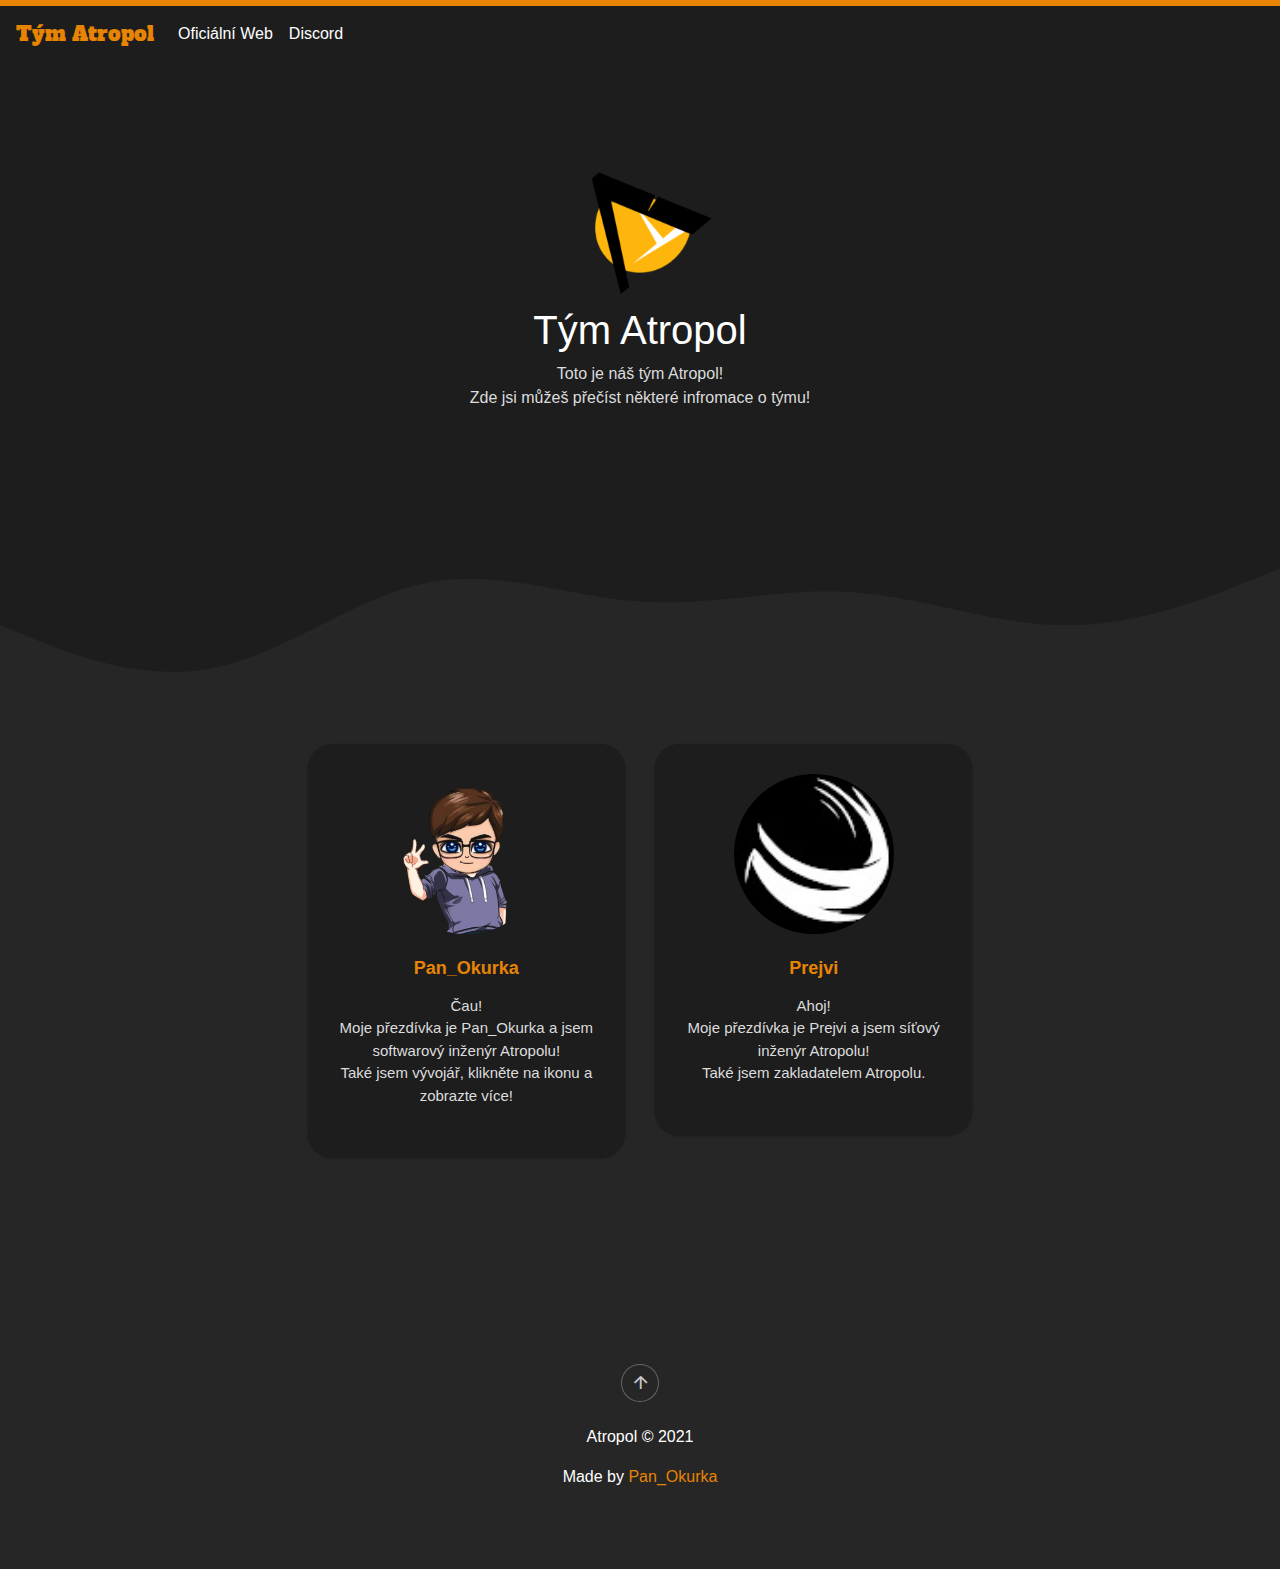
<file: index.html>
<!DOCTYPE html>
    <head>
        <meta charset="utf-8">
        <meta name="viewport" content="width=device-width, initial-scale=1.0, shrink-to-fit=no">
        <title>Tým Atropol</title>
        <meta name="description" content="Atropol Developers Website">
        <meta name="theme-color" content="#e78403">
        <link rel="icon" type="image/png" sizes="300x250" href="assets/img/Logo-Atropol.png">
        <link rel="stylesheet" href="assets/bootstrap/css/bootstrap.min.css">
        <link rel="stylesheet" href="https://fonts.googleapis.com/css?family=Alfa+Slab+One">
        <link rel="stylesheet" href="assets/fonts/font-awesome.min.css">
        <link rel="stylesheet" href="assets/fonts/ionicons.min.css">
        <link rel="stylesheet" href="https://cdnjs.cloudflare.com/ajax/libs/animate.css/3.5.2/animate.min.css">
        <link rel="stylesheet" href="assets/css/main.css">
    </head>
    <body style="background-color: var(--background);">
        <div id="top" style="height: 12px;">
            <nav class="navbar navbar-light navbar-expand fixed-top" style="color: var(--main-color);border-top-width: 6px;border-top-style: solid;background: var(--background);">
                <div class="container-fluid"><a class="navbar-brand" href="#" style="color: var(--main-color);font-family: 'Alfa Slab One', cursive;">Tým Atropol</a><button data-toggle="collapse" class="navbar-toggler" data-target="#navcol-1"><span class="sr-only">Toggle navigation</span><span class="navbar-toggler-icon"></span></button>
                    <div
                        class="collapse navbar-collapse" id="navcol-1">
                        <ul class="nav navbar-nav">
                            <li class="nav-item"><a class="nav-link active smoothScroll" href="https://atropol.net/" style="color: var(--text-color);">Oficiální Web</a></li>
                            <li class="nav-item"><a class="nav-link smoothScroll" href="https://dsc.gg/prejvi-army" style="color: var(--text-color);">Discord</a></li>
                        </ul>
                </div>
        </div>
        </nav>
        </div>

        

        <header class="d-xl-flex flex-column justify-content-xl-center align-items-xl-center" style="height: 418px;text-align: center;margin: 55px;"><img class="rounded" src="./assets/img/Logo-Atropol.png" width="150" height="150" style="margin-top: 30px;">
            <h1 class="d-xl-flex justify-content-xl-start" style="color: var(--text-color);">Tým Atropol</h1>
            <p style="color: var(--secondary-text-color);">Toto je náš tým Atropol! <br> Zde jsi můžeš přečíst některé infromace o týmu!</p>
        </header>

        <div id="feature" style="height: 90px;background: var(--secondary);"><div><svg xmlns="http://www.w3.org/2000/svg" viewBox="0 0 1440 320"><path fill="var(--background)" fill-opacity="1" d="M0,96L40,112C80,128,160,160,240,144C320,128,400,64,480,48C560,32,640,64,720,69.3C800,75,880,53,960,58.7C1040,64,1120,96,1200,96C1280,96,1360,64,1400,48L1440,32L1440,0L1400,0C1360,0,1280,0,1200,0C1120,0,1040,0,960,0C880,0,800,0,720,0C640,0,560,0,480,0C400,0,320,0,240,0C160,0,80,0,40,0L0,0Z"></path></svg></div></div>


        <div class="features-boxed" style="background: var(--secondary);">
            <div class="container" style="color: var(--main-color);">
                <div class="row justify-content-center features">
                    <div class="col-sm-6 col-md-5 col-lg-4 item">
                        <div id="features" class="box">
                            <div><a href="https://panokurka.github.io" target="_self"><img class="rounded-circle partner" src="./assets/img/OkurkaIcon.png"></a></div>
                            <br>
                            <h3 class="name">Pan_Okurka</h3>
                            <p class="description" style="color: var(--secondary-text-color);">Čau!<br>Moje přezdívka je Pan_Okurka a jsem softwarový inženýr Atropolu! <br> Také jsem vývojář, klikněte na ikonu a zobrazte více!<br></p>
                        </div>
                    </div>
                    <div class="col-sm-6 col-md-5 col-lg-4 item">
                        <div id="features" class="box">
                            <div><a href="#" target="_self"><img class="rounded-circle partner" src="./assets/img/prejvi.jpg"></a></div>
                            <br>
                            <h3 class="name">Prejvi</h3>
                            <p class="description" style="color: var(--secondary-text-color);">Ahoj! <br> Moje přezdívka je Prejvi a jsem síťový inženýr Atropolu! <br> Také jsem zakladatelem Atropolu.<br></p>
                        </div>
                    </div>
                </div>
            </div>
            <div></div>
        </div>


        <div class="footer-dark" style="background: var(--secondary);padding-top: 0px;padding-bottom: 0px;">
            <div class="container">
                <div class="row">
                    <div class="col item social"><a class="smoothScroll" href="#top"><i class="icon ion-android-arrow-up"></i></a></div>
                </div>
                <p class="copyright" style="color: var(--text-color);">Atropol © 2021</p>
                <p class="copyright" style="color: var(--text-color);padding: 0px;">Made by&nbsp;<a href="https://panokurka.github.io" style="color: var(--main-color);">Pan_Okurka</a></p> <!--with help from itsHoozi.-->
            </div>
        </div>


    <script src="assets/js/jquery.min.js"></script>
    <script src="assets/bootstrap/js/bootstrap.min.js"></script>
    <script src="assets/js/Counting.js"></script>
    <script src="assets/js/untitled.js"></script>
    </body>
</html>
</file>
<file: assets/css/main.css>
:root {
    --main-color: #e78403;
    --background: #1d1d1e;
    --secondary: #262626;
    --link: #e78403;
    --text-color: #fff;
    --secondary-text-color: #dcdcdc;
  }
  
  /* scroll bar */
  
  ::-webkit-scrollbar {
    width: 8px;
  }
  
  ::-webkit-scrollbar-track {
    background: black;
  }
  
  ::-webkit-scrollbar-thumb {
    background: var(--main-color);
  }
  
  .footer-dark {
    padding: 50px 0;
  }
  
  .footer-dark .item.text {
    margin-bottom: 36px;
  }
  
  .footer-dark .item.social {
    text-align: center;
  }
  
  .footer-dark .item.social > a {
    font-size: 20px;
    width: 36px;
    height: 36px;
    line-height: 36px;
    display: inline-block;
    text-align: center;
    border-radius: 50%;
    box-shadow: 0 0 0 1px rgba(255,255,255,0.4);
    margin: 0 8px;
    color: #fff;
    opacity: 0.75;
  }
  
  .footer-dark .item.social > a:hover {
    background-color: #474350;
  }
  
  .footer-dark .copyright {
    text-align: center;
    padding-top: 24px;
  }
  
  /* features */
  
  .features-boxed {
    color: #313437;
    background-color: #eef4f7;
  }
  
  .features-boxed p {
    color: #7d8285;
  }
  
  .features-boxed h2 {
    font-weight: bold;
    margin-bottom: 40px;
    padding-top: 40px;
    color: inherit;
  }
  
  @media (max-width:767px) {
    .features-boxed h2 {
      margin-bottom: 25px;
      padding-top: 25px;
      font-size: 24px;
    }
  }
  
  .features-boxed .intro {
    font-size: 16px;
    max-width: 500px;
    margin: 0 auto;
  }
  
  .features-boxed .intro p {
    margin-bottom: 0;
  }
  
  .features-boxed .features {
    padding: 50px 0;
  }
  
  .features-boxed .item {
    text-align: center;
  }
  
  .features-boxed .item .box {
    text-align: center;
    padding: 30px;
    background-color: #fff;
    margin-bottom: 30px;
  }
  
  .features-boxed .item .icon {
    font-size: 60px;
    color: #1485ee;
    margin-top: 20px;
    margin-bottom: 35px;
  }
  
  .features-boxed .item .name {
    font-weight: bold;
    font-size: 18px;
    margin-bottom: 8px;
    margin-top: 0;
    color: inherit;
  }
  
  .features-boxed .item .description {
    font-size: 15px;
    margin-top: 15px;
    margin-bottom: 20px;
  }
  
  a:hover {
    text-decoration: none;
    color: var(--main-color);
  }
  
  .shadow-lg.box:hover {
    background: rgb(244,241,241);
    box-shadow: 0 14px 28px rgba(0,0,0,0.25), 0 10px 10px rgba(0,0,0,0.22);
  }
  
  a {
    color: var(--main-color);
  }
  
  /* accordion */
  
  * {
    box-sizing: border-box;
  }
  
  *::before, *::after {
    box-sizing: border-box;
  }
  
  .container {
    margin: 0 auto;
    padding: 4rem;
    color: var(--secondary-text-color);
  }
  
  .accordion .accordion-item {
    border-bottom: 1px solid var(--text-color);
  }
  
  .accordion .accordion-item button[aria-expanded='true'] {
    border-bottom: 1px solid var(--link);
  }
  
  .accordion button {
    position: relative;
    display: block;
    text-align: left;
    width: 100%;
    padding: 1em 0;
    color: var(--text-color);
    font-size: 1.15rem;
    font-weight: 400;
    border: none;
    background: none;
    outline: none;
  }
  
  .accordion button:hover, .accordion button:focus {
    cursor: pointer;
    color: var(--link);
  }
  
  .accordion button:hover::after, .accordion button:focus::after {
    cursor: pointer;
    color: var(--link);
    border-right: 1px solid var(--link);
  }
  
  .accordion button .accordion-title {
    padding: 1em 1.5em 1em 0;
  }
  
  .accordion button .icon {
    display: inline-block;
    position: absolute;
    top: 18px;
    right: 0;
    width: 22px;
    height: 22px;
  }
  
  .accordion button .icon::before {
    display: block;
    position: absolute;
    content: '';
    top: 9px;
    left: 5px;
    width: 10px;
    height: 2px;
    background: currentColor;
  }
  
  .accordion button .icon::after {
    display: block;
    position: absolute;
    content: '';
    top: 5px;
    left: 9px;
    width: 2px;
    height: 10px;
    background: currentColor;
  }
  
  .accordion button[aria-expanded='true'] {
    color: var(--link);
  }
  
  .accordion button[aria-expanded='true'] .icon::after {
    width: 0;
  }
  
  .accordion button[aria-expanded='true'] + .accordion-content {
    opacity: 1;
    max-height: 250em;
    transition: all 200ms linear;
    will-change: opacity, max-height;
  }
  
  .accordion .accordion-content {
    opacity: 0;
    max-height: 0;
    overflow: hidden;
    transition: opacity 200ms linear, max-height 200ms linear;
    will-change: opacity, max-height;
  }
  
  .accordion .accordion-content p {
    font-size: 1rem;
    font-weight: 300;
    margin: 2em 0;
  }
  
  div#features {
    box-shadow: 0 1px 3px rgba(0,0,0,0.12), 0 1px 2px rgba(0,0,0,0.24);
    transition: all 0.3s cubic-bezier(.25,.8,.25,1);
    border-radius: 25px;
    background: var(--background);
  }
  
  div#features:hover {
    box-shadow: 0 14px 28px rgba(0,0,0,0.25), 0 10px 10px rgba(0,0,0,0.22);
  }
  
  .partner:hover {
    border-radius: 598px;
    border-style: solid;
    border-color: var(--main-color);
  }
  
  .partner {
    width: 160px;
    height: 160px;
    transition: all 200ms linear;
  }
  
  .yeet {
    text-align: center;
    padding: 18px;
  }
  
  
  .notfound {
    text-align: center; 
    display: flex; 
    justify-content: center; 
    align-items: center; 
    padding: 10px; 
  }
</file>
